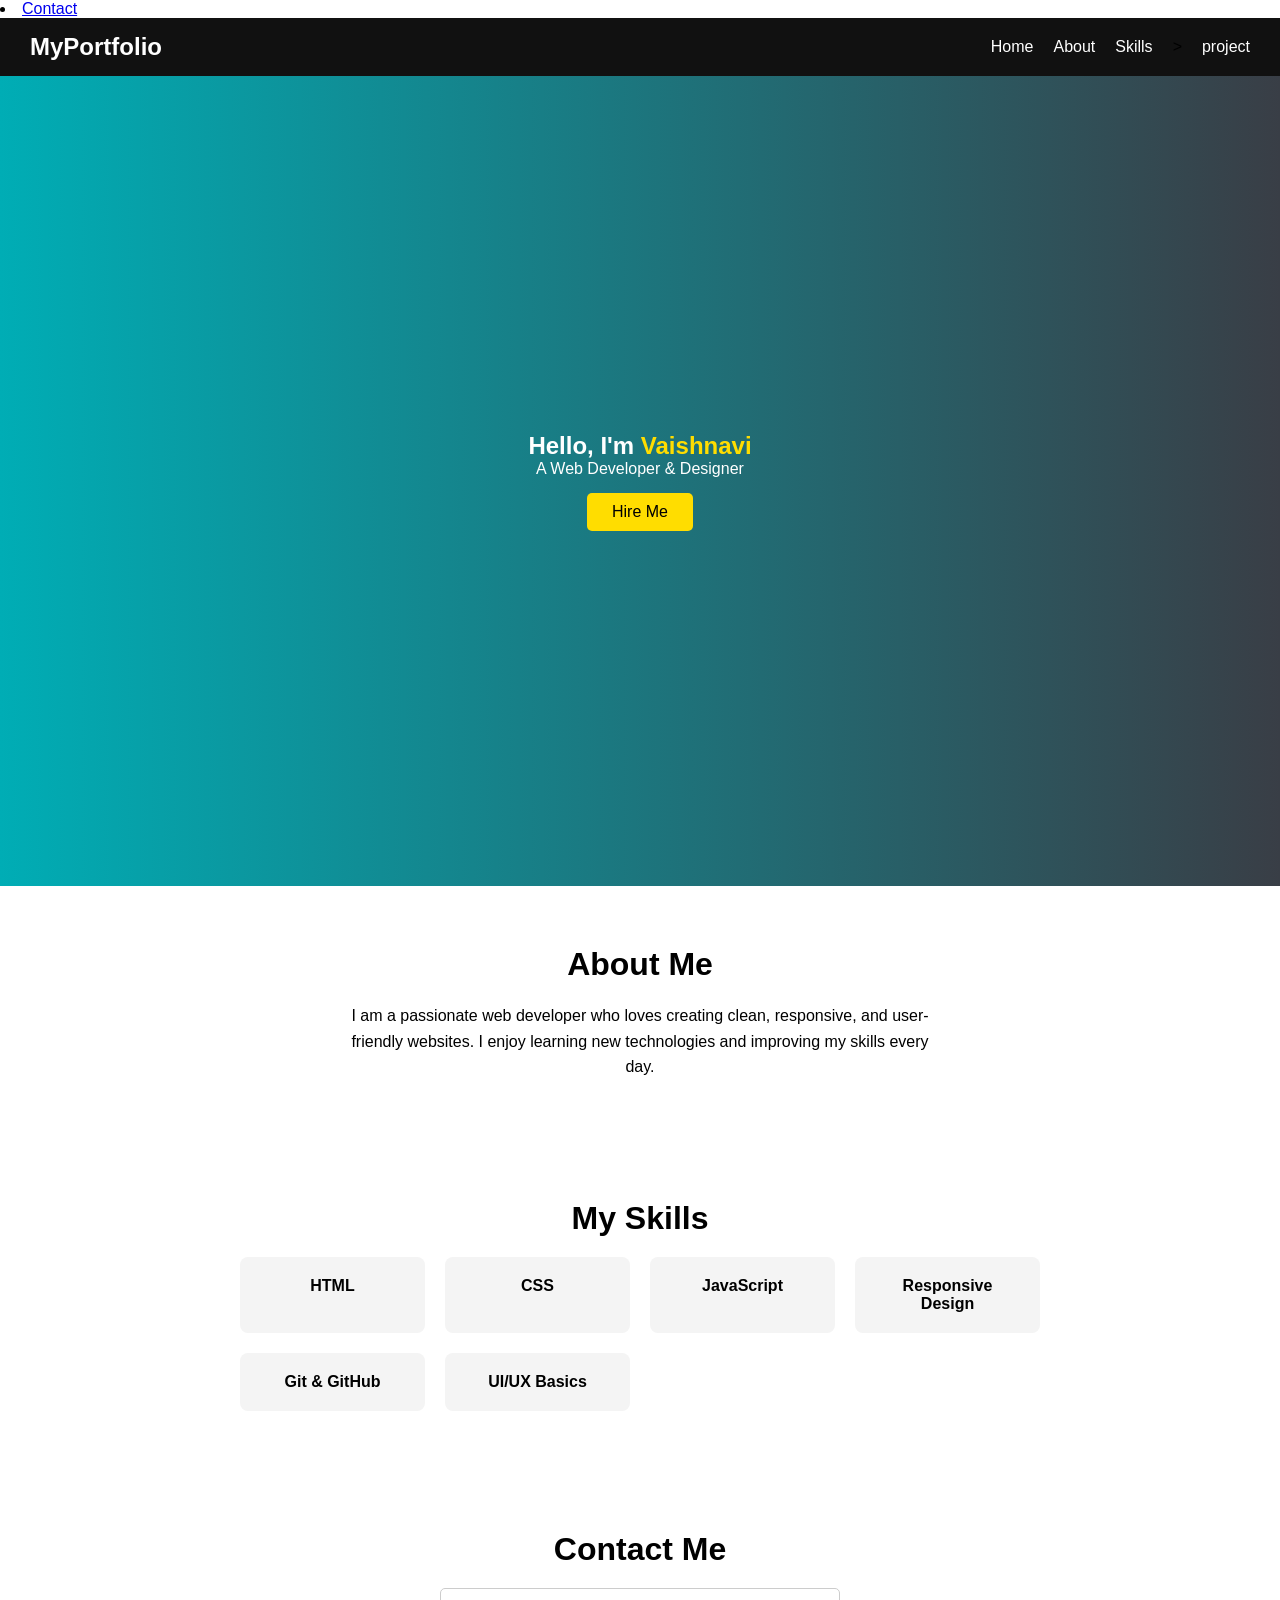
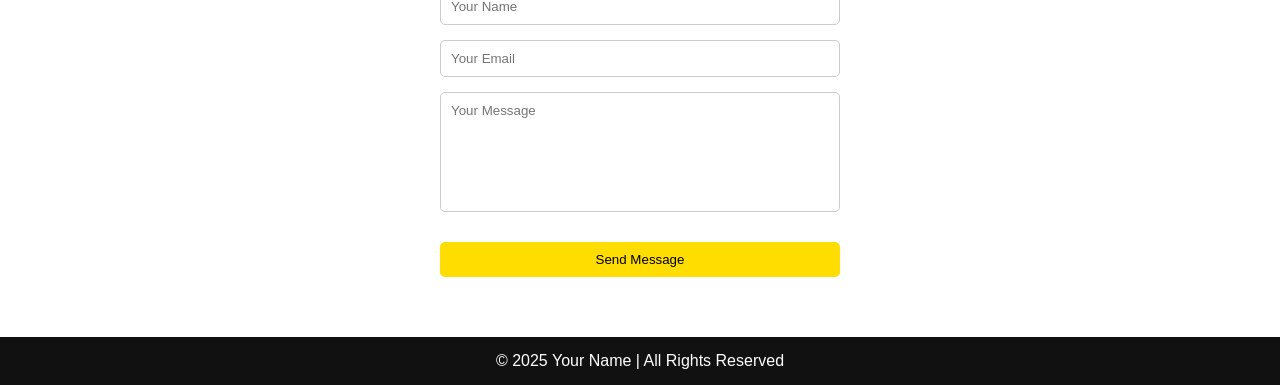
<file: portfolio/index.html>
<li><a href="#contact">Contact</a <!DOCTYPE html>
<html lang="en">
<head>
  <meta charset="UTF-8" />
  <meta name="viewport" content="width=device-width, initial-scale=1.0" />
  <title>My Portfolio</title>
  <link rel="stylesheet" href="index.css" />
</head>
<body>

  <!-- NAVBAR -->
  <header>
    <nav class="navbar">
      <h1 class="logo">MyPortfolio</h1>
      <ul class="nav-links">
        <li><a href="#home">Home</a></li>
        <li><a href="#about">About</a></li>
        <li><a href="#skills">Skills</a></li>
></li>
        <li><a href="#project">project</a></li>
      </ul>
    </nav>
  </header>

  <!-- HOME -->
  <section id="home" class="home">
    <div class="home-content">
      <h2>Hello, I'm <span>Vaishnavi</span></h2>
      <p>A Web Developer & Designer</p>
      <a href="#contact" class="btn">Hire Me</a>
    </div>
  </section>

  <!-- ABOUT -->
  <section id="about" class="about">
    <h2 class="section-title">About Me</h2>
    <p>
      I am a passionate web developer who loves creating clean, responsive,
      and user-friendly websites. I enjoy learning new technologies and
      improving my skills every day.
    </p>
  </section>

  <!-- SKILLS -->
  <section id="skills" class="skills">
    <h2 class="section-title">My Skills</h2>
    <div class="skills-container">
      <div class="skill-card">HTML</div>
      <div class="skill-card">CSS</div>
      <div class="skill-card">JavaScript</div>
      <div class="skill-card">Responsive Design</div>
      <div class="skill-card">Git & GitHub</div>
      <div class="skill-card">UI/UX Basics</div>
    </div>
  </section>

  <!-- CONTACT -->
  <section id="contact" class="contact">
    <h2 class="section-title">Contact Me</h2>
    <form class="contact-form">
      <input type="text" placeholder="Your Name" required />
      <input type="email" placeholder="Your Email" required />
      <textarea placeholder="Your Message" required></textarea>
      <button type="submit" class="btn">Send Message</button>
    </form>
  </section>

  <!-- FOOTER -->
  <footer>
    <p>© 2025 Your Name | All Rights Reserved</p>
  </footer>

</body>
</html>
</file>
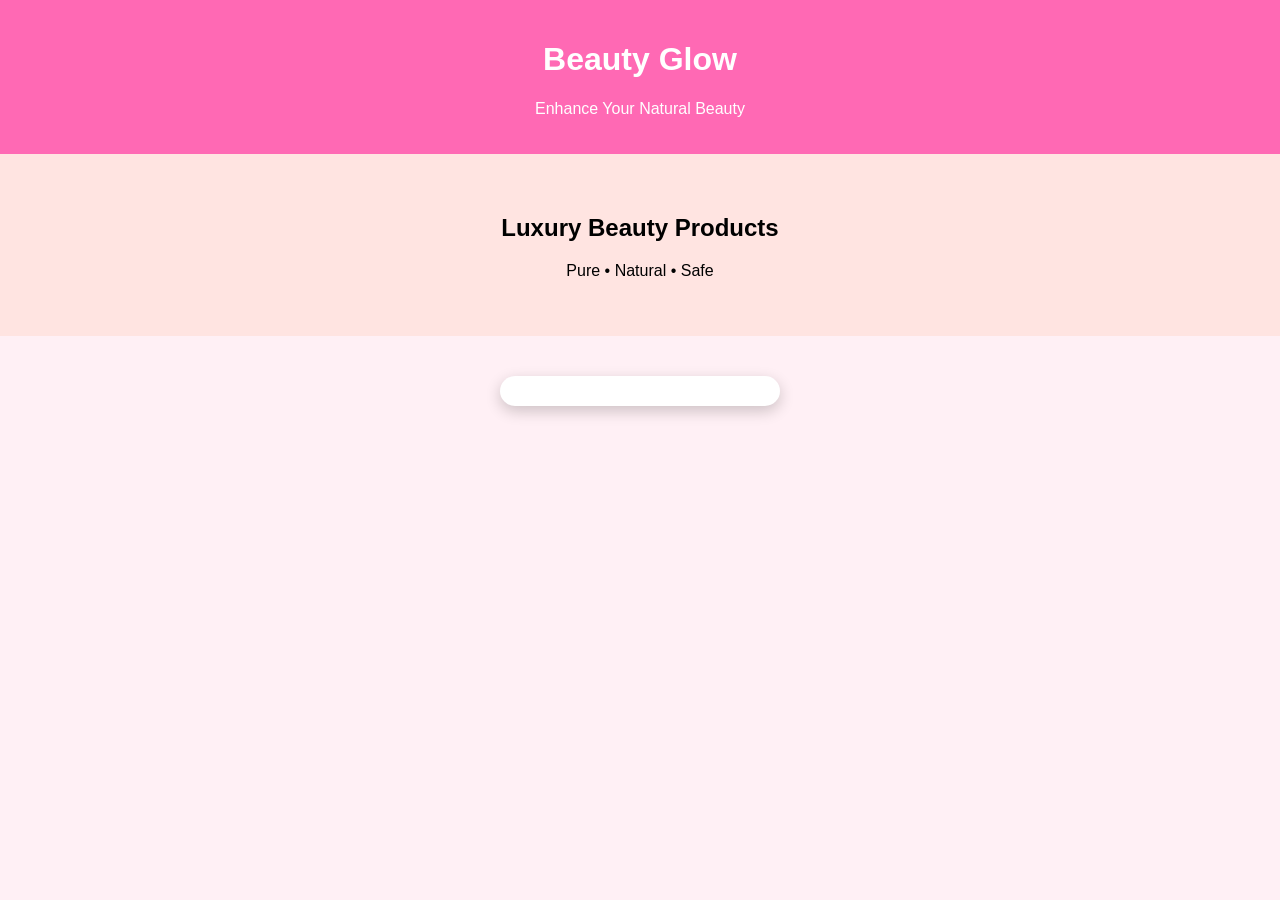
<file: portfolio/beauty.html>
<!DOCTYPE html>
<html lang="en">
<head>
    <meta charset="UTF-8">
    <meta name="viewport" content="width=device-width, initial-scale=1.0">
    <title>Document</title>
</head>
<body>
    <!DOCTYPE html>
<html lang="en">
<head>
    <meta charset="UTF-8">
    <title>Beauty Glow</title>
    <link rel="stylesheet" href="beauty.css">
</head>
<body>

<header>
    <h1>Beauty Glow</h1>
    <p>Enhance Your Natural Beauty</p>
</header>

<section class="hero">
    <h2>Luxury Beauty Products</h2>
    <p>Pure • Natural • Safe</p>
</section>

<section class="products">
    <div class="product-card">
        <img src="https://images.unsplash.

</body>
</html>
</file>
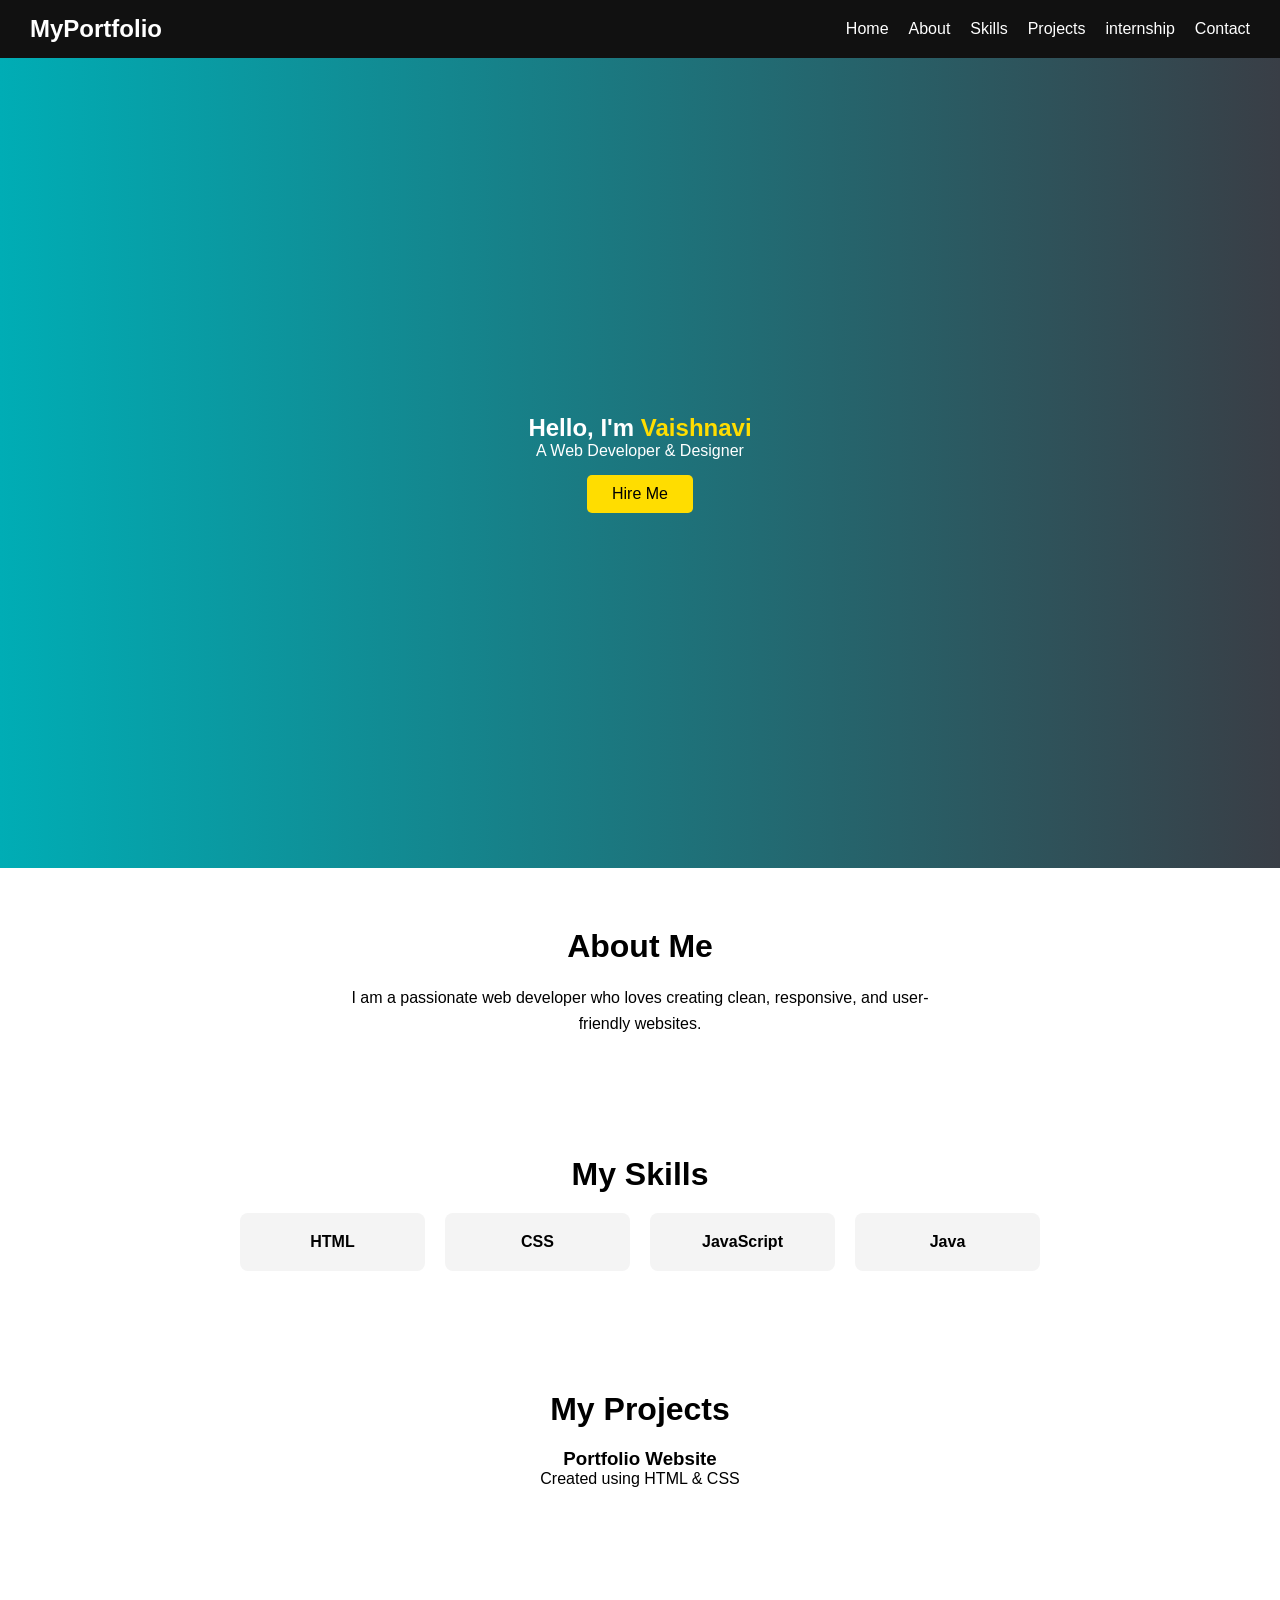
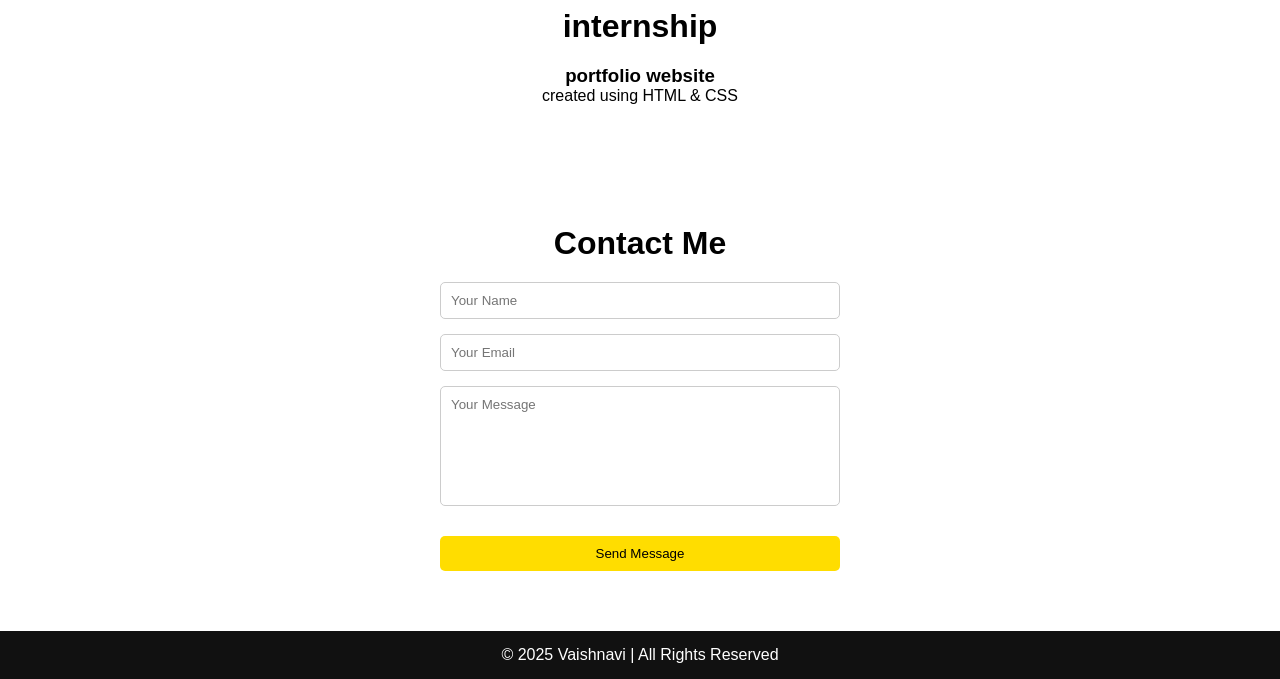
<file: portfolio/update.html>
<!DOCTYPE html>
<html lang="en">
<head>
  <meta charset="UTF-8" />
  <meta name="viewport" content="width=device-width, initial-scale=1.0" />
  <title>My Portfolio</title>
  <link rel="stylesheet" href="index.css" />
</head>
<body>

<!-- NAVBAR -->
<header>
  <nav class="navbar">
    <h1 class="logo">MyPortfolio</h1>
    <ul class="nav-links">
      <li><a href="#home">Home</a></li>
      <li><a href="#about">About</a></li>
      <li><a href="#skills">Skills</a></li>
      <li><a href="#projects">Projects</a></li>
      <li><a href="#internship">internship</a></li>
      <li><a href="#contact">Contact</a></li>

    </ul>
  </nav>
</header>

<!-- HOME -->
<section id="home" class="home">
  <div class="home-content">
    <h2>Hello, I'm <span>Vaishnavi</span></h2>
    <p>A Web Developer & Designer</p>
    <a href="#contact" class="btn">Hire Me</a>
  </div>
</section>

<!-- ABOUT -->
<section id="about" class="about">
  <h2 class="section-title">About Me</h2>
  <p>
    I am a passionate web developer who loves creating clean, responsive,
    and user-friendly websites.
  </p>
</section>

<!-- SKILLS -->
<section id="skills" class="skills">
  <h2 class="section-title">My Skills</h2>
  <div class="skills-container">
    <div class="skill-card">HTML</div>
    <div class="skill-card">CSS</div>
    <div class="skill-card">JavaScript</div>
    <div class="skill-card">Java</div>
  </div>
</section>

<!-- PROJECTS -->
<section id="projects" class="projects">
  <h2 class="section-title">My Projects</h2>
  <div class="project-card">
    <h3>Portfolio Website</h3>
    <p>Created using HTML & CSS</p>
  </div>
</section>
<!--INTERNSHIP-->
<section id="internship" class="internship">
    <h2 class="section-title">internship</h2>
    <div clss="internship-card">
        <h3>portfolio website</h3>
        <p>created using HTML & CSS</p>
    </div>
</section>
<!-- CONTACT -->
<section id="contact" class="contact">
  <h2 class="section-title">Contact Me</h2>
  <form class="contact-form">
    <input type="text" placeholder="Your Name" required />
    <input type="email" placeholder="Your Email" required />
    <textarea placeholder="Your Message" required></textarea>
    <button type="submit" class="btn">Send Message</button>
  </form>
</section>

<!-- FOOTER -->
<footer>
  <p>© 2025 Vaishnavi | All Rights Reserved</p>
</footer>

</body>
</html>
</file>
<file: portfolio/index.css>
/* RESET */
* {
  margin: 0;
  padding: 0;
  box-sizing: border-box;
  font-family: Arial, Helvetica, sans-serif;
}

/* NAVBAR */
header {
  background: #111;
  padding: 15px 30px;
  position: sticky;
  top: 0;
}

.navbar {
  display: flex;
  justify-content: space-between;
  align-items: center;
}

.logo {
  color: #fff;
}

.nav-links {
  list-style: none;
  display: flex;
  gap: 20px;
}

.nav-links a {
  color: #fff;
  text-decoration: none;
}

.nav-links a:hover {
  color: #00adb5;
}

/* HOME */
.home {
  height: 90vh;
  background: linear-gradient(to right, #00adb5, #393e46);
  display: flex;
  align-items: center;
  justify-content: center;
  text-align: center;
  color: #fff;
}

.home-content h2 span {
  color: #ffdd00;
}

.btn {
  display: inline-block;
  margin-top: 15px;
  padding: 10px 25px;
  background: #ffdd00;
  color: #000;
  text-decoration: none;
  border-radius: 5px;
  border: none;
  cursor: pointer;
}

.btn:hover {
  background: #ffc300;
}

/* SECTIONS */
section {
  padding: 60px 20px;
  text-align: center;
}

.section-title {
  margin-bottom: 20px;
  font-size: 2rem;
}

/* ABOUT */
.about p {
  max-width: 600px;
  margin: auto;
  line-height: 1.6;
}

/* SKILLS */
.skills-container {
  display: grid;
  grid-template-columns: repeat(auto-fit, minmax(150px, 1fr));
  gap: 20px;
  max-width: 800px;
  margin: auto;
}

.skill-card {
  background: #f4f4f4;
  padding: 20px;
  border-radius: 8px;
  font-weight: bold;
}

/* CONTACT */
.contact-form {
  max-width: 400px;
  margin: auto;
  display: flex;
  flex-direction: column;
  gap: 15px;
}

.contact-form input,
.contact-form textarea {
  padding: 10px;
  border: 1px solid #ccc;
  border-radius: 5px;
}

.contact-form textarea {
  resize: none;
  height: 120px;
}

/* FOOTER */
footer {
  background: #111;
  color: #fff;
  padding: 15px;
  text-align: center;
}

/* RESPONSIVE */
@media (max-width: 600px) {
  .nav-links {
    flex-direction: column;
    gap: 10px;
  }
}
</file>
<file: portfolio/beauty.css>
body {
    margin: 0;
    font-family: Arial, sans-serif;
    background-color: #fff0f5;
    text-align: center;
}

header {
    background-color: #ff69b4;
    color: white;
    padding: 20px;
}

.hero {
    background-color: #ffe4e1;
    padding: 40px;
}

.products {
    display: flex;
    justify-content: center;
    gap: 25px;
    padding: 40px;
    flex-wrap: wrap;
}

.product-card {
    background: white;
    width: 250px;
    padding: 15px;
    border-radius: 15px;
    box-shadow: 0 5px 15px rgba(0,0,0,0.2);
}

.product-card img {
    width: 100%;
    height: 180px;
    object-fit: cover;
    border-radius: 10px;
}

.product-card h3 {
    margin: 10px 0 5px;
}

footer {
    background-color: #ff69b4;
    color: white;
    padding: 12px;
}
</file>
